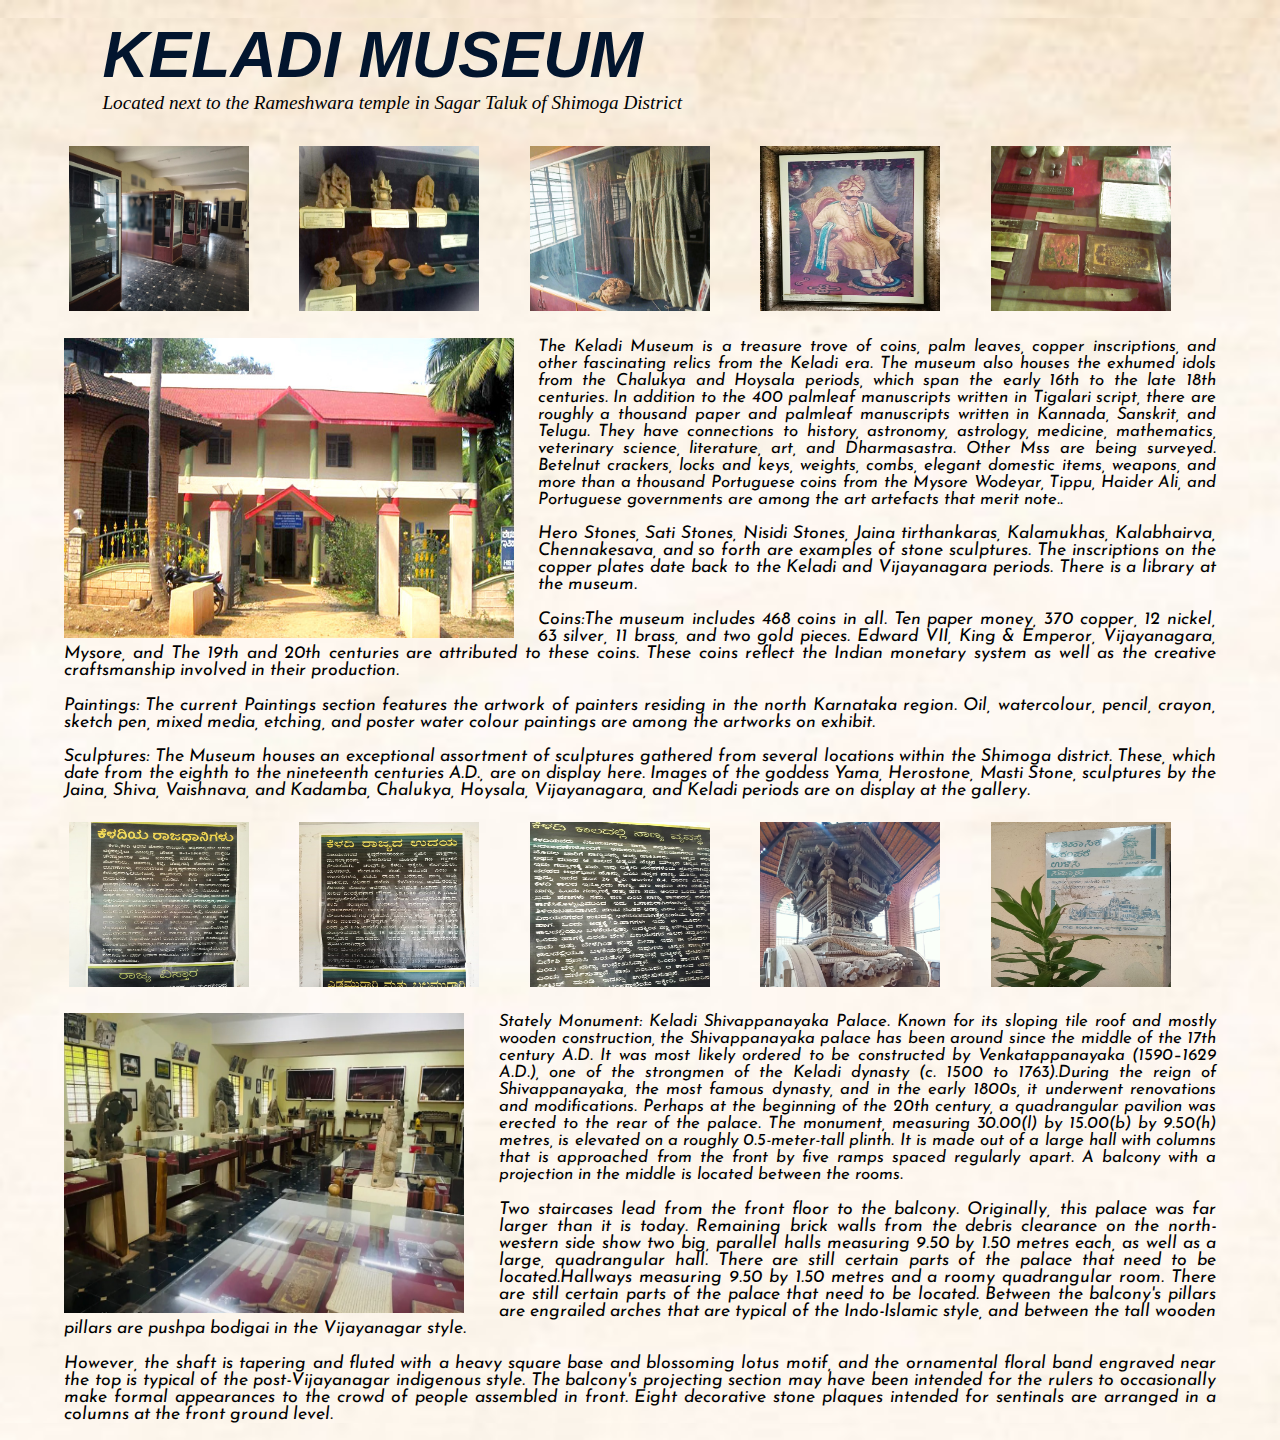
<file: keladi-museum/index.html>
<!DOCTYPE html>
<html lang="en">
<head>
    <meta charset="UTF-8">
    <meta name="viewport" content="width=device-width, initial-scale=1.0">
    <link rel="stylesheet" href="style.css">
    <title>Keladi-Museum</title>
    <link rel="icon" href="../img/travel_icon.png" type="image/x-icon">
    <!-- Link to Swiper CSS -->
    <link rel="stylesheet" href="https://unpkg.com/swiper/swiper-bundle.min.css">
</head>
<body>
    <div class="header-cls">
    <h1 id="km">KELADI MUSEUM</h2>
    <p>Located next to the Rameshwara temple in Sagar Taluk of Shimoga District</p>
    </div>

    <div class="main-content">
        <div class="highlights-of-km">
            <div class="row">
                <div class="column">
                     <img src="imgs/m8.jpg" width="180" height="165"alt="">
                </div>
                <div class="column">
                    <img src="imgs/m2.jpg" width="180" height="165" alt="">
                </div>
                <div class="column">
                    <img src="imgs/m3.jpg" width="180" height="165" alt="">
                </div>
                <div class="column">
                     <img src="imgs/m4.jpg" width="180" height="165" alt="">
                 </div>
                 
                <div class="column">
                    <img src="imgs/m9.jpg" width="180" height="165" alt="">
                </div>
            </div>
        </div>
        <p>
            <figure style="float: left; width: 37vw; margin: 0;">
                <img src="imgs/keladi_museum.jpg" width="450" height="300" alt="keladi_museum" style="margin-right: 1vw;">
              </figure>
                             The Keladi Museum is a treasure trove of coins, palm leaves, copper inscriptions, and other fascinating relics from the Keladi era. The museum also houses the exhumed idols from the Chalukya and Hoysala periods, which span the early 16th to the late 18th centuries.
                             In addition to the 400 palmleaf manuscripts written in Tigalari script, there are roughly a thousand paper and palmleaf manuscripts written in Kannada, Sanskrit, and Telugu. They have connections to history, astronomy, astrology, medicine, mathematics, veterinary science, literature, art, and Dharmasastra. Other Mss are being surveyed.
                             Betelnut crackers, locks and keys, weights, combs, elegant domestic items, weapons, and more than a thousand Portuguese coins from the Mysore Wodeyar, Tippu, Haider Ali, and Portuguese governments are among the art artefacts that merit note.. </p>
        <p>Hero Stones, Sati Stones, Nisidi Stones, Jaina tirthankaras, Kalamukhas, Kalabhairva, Chennakesava, and so forth are examples of stone sculptures. The inscriptions on the copper plates date back to the Keladi and Vijayanagara periods. There is a library at the museum.</p>
        <p>Coins:The museum includes 468 coins in all. Ten paper money, 370 copper, 12 nickel, 63 silver, 11 brass, and two gold pieces. Edward VII, King & Emperor, Vijayanagara, Mysore, and The 19th and 20th centuries are attributed to these coins. 
           These coins reflect the Indian monetary system as well as the creative craftsmanship involved in their production.
        </p>
        <p>Paintings: The current Paintings section features the artwork of painters residing in the north Karnataka region. Oil, watercolour, pencil, crayon, sketch pen, mixed media, etching, and poster water colour paintings are among the artworks on exhibit.
        </p>
        <p>
           Sculptures: The Museum houses an exceptional assortment of sculptures gathered from several locations within the Shimoga district. These, which date from the eighth to the nineteenth centuries A.D., are on display here.
        Images of the goddess Yama, Herostone, Masti Stone, sculptures by the Jaina, Shiva, Vaishnava, and Kadamba, Chalukya, Hoysala, Vijayanagara, and Keladi periods are on display at the gallery.
        </p>
        <div class="highlights-of-km">
            <div class="row">
                <div class="column">
                     <img src="imgs/m6.jpg" width="180" height="165"alt="">
                </div>
                <div class="column">
                    <img src="imgs/m7.jpg" width="180" height="165" alt="">
                </div>
                <div class="column">
                    <img src="imgs/m5.jpg" width="180" height="165" alt="">
                </div>
                <div class="column">
                     <img src="imgs/chariot.jpg" width="180" height="165" alt="">
                 </div>
                 
                <div class="column">
                    <img src="imgs/imp.jpg" width="180" height="165" alt="">
                </div>
            </div>
        </div>
        <p> 
            <figure style="float: left; width:34vw; margin: 0;">
                <img src="imgs/img1.jpg" alt="Museum" width="400" height="300" style="margin-right: 1vw;">
              </figure>
              Stately Monument: Keladi Shivappanayaka Palace.
              Known for its sloping tile roof and mostly wooden construction, the Shivappanayaka palace has been around since the middle of the 17th century A.D. It was most likely ordered to be constructed by Venkatappanayaka (1590–1629 A.D.), 
              one of the strongmen of the Keladi dynasty (c. 1500 to 1763).During the reign of Shivappanayaka, the most famous dynasty, and in the early 1800s, it underwent renovations and modifications. 
              Perhaps at the beginning of the 20th century, a quadrangular pavilion was erected to the rear of the palace. The monument, measuring 30.00(l) by 15.00(b) by 9.50(h) metres, is elevated on a roughly 0.5-meter-tall plinth.
              It is made out of a large hall with columns that is approached from the front by five ramps spaced regularly apart.
              A balcony with a projection in the middle is located between the rooms.
        </p>
        <p> 
              Two staircases lead from the front floor to the balcony. Originally, this palace was far larger than it is today.
              Remaining brick walls from the debris clearance on the north-western side show two big, parallel halls measuring 9.50 by 1.50 metres each, as well as a large, quadrangular hall.  
              There are still certain parts of the palace that need to be located.Hallways measuring 9.50 by 1.50 metres and a roomy quadrangular room. There are still certain parts of the palace that need to be located.
              Between the balcony's pillars are engrailed arches that are typical of the Indo-Islamic style, and between the tall wooden pillars are pushpa bodigai in the Vijayanagar style.
         </p>
         <p>
              However, the shaft is tapering and fluted with a heavy square base and blossoming lotus motif, and the ornamental floral band engraved near the top is typical of the post-Vijayanagar indigenous style. 
              The balcony's projecting section may have been intended for the rulers to occasionally make formal appearances to the crowd of people assembled in front. Eight decorative stone plaques intended for sentinals are arranged in a columns at the front ground level. 
        </p>
    </div>
</body>
</html>
</file>
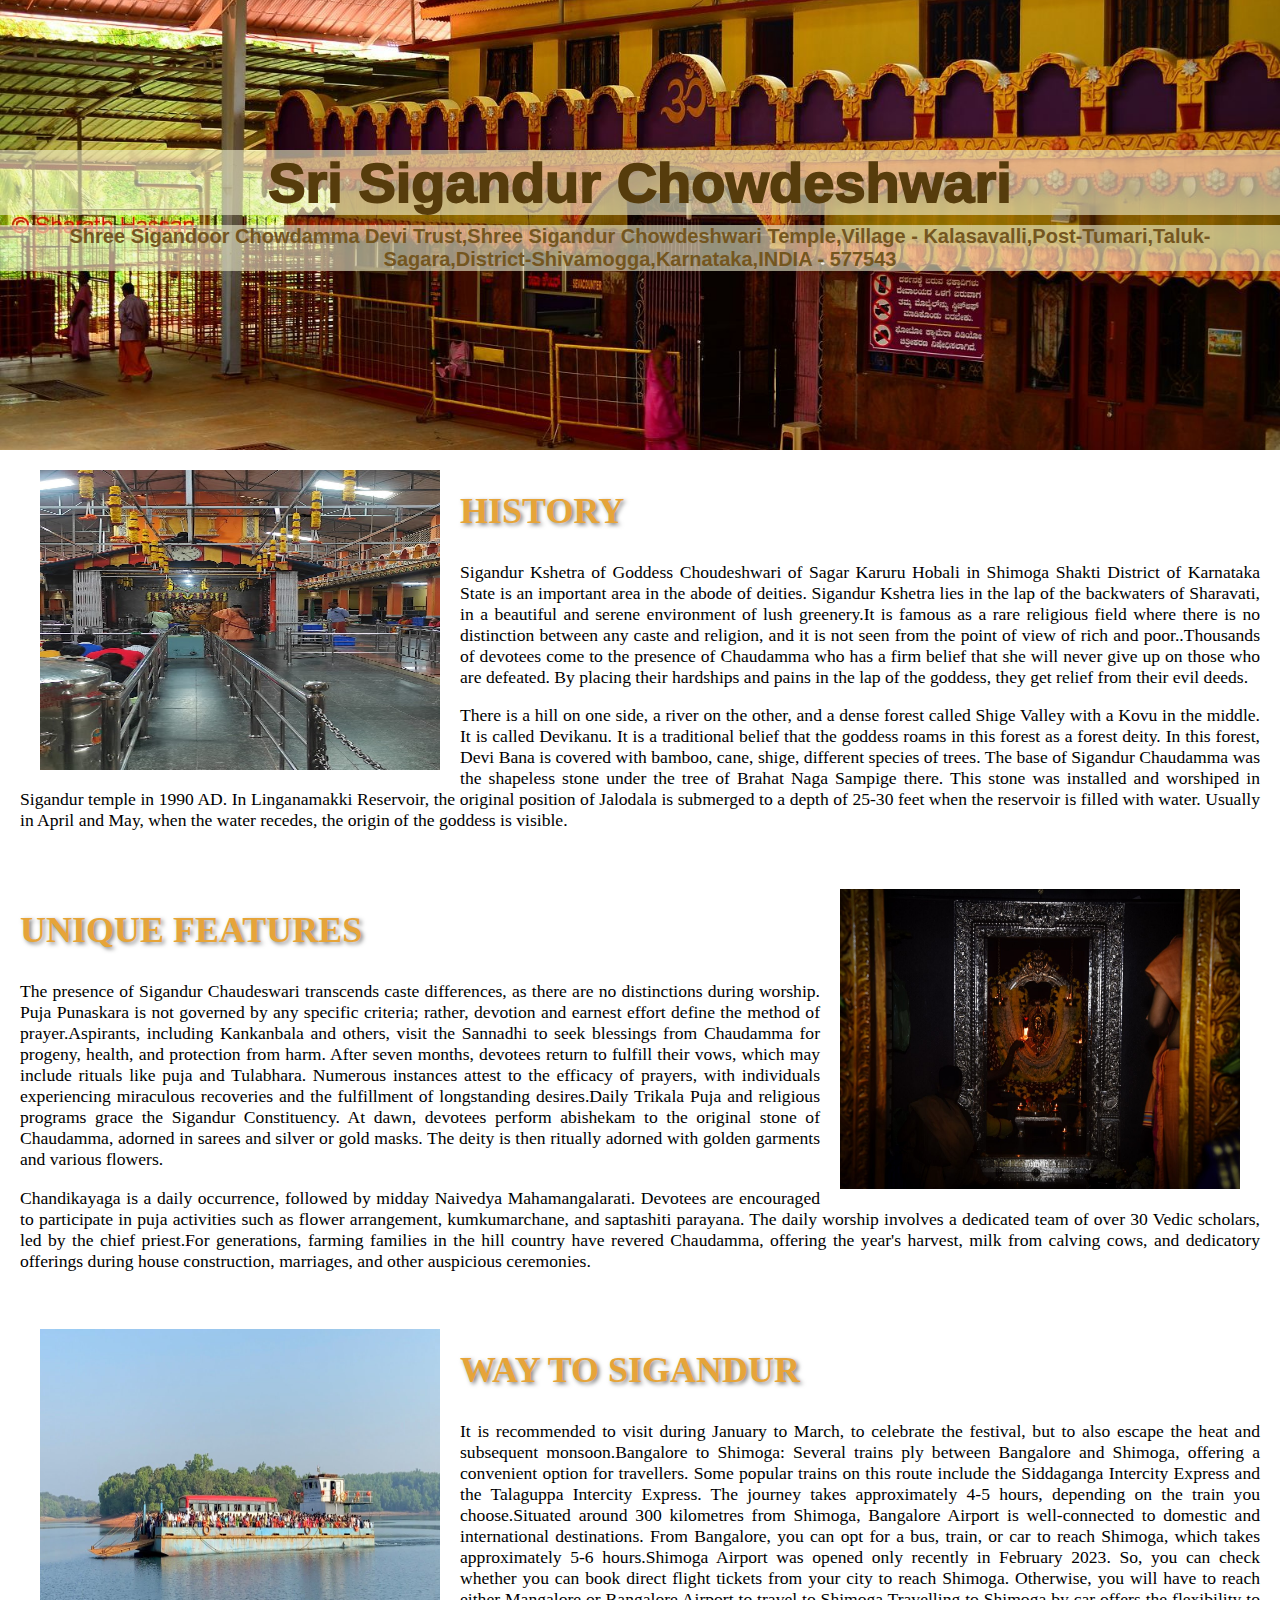
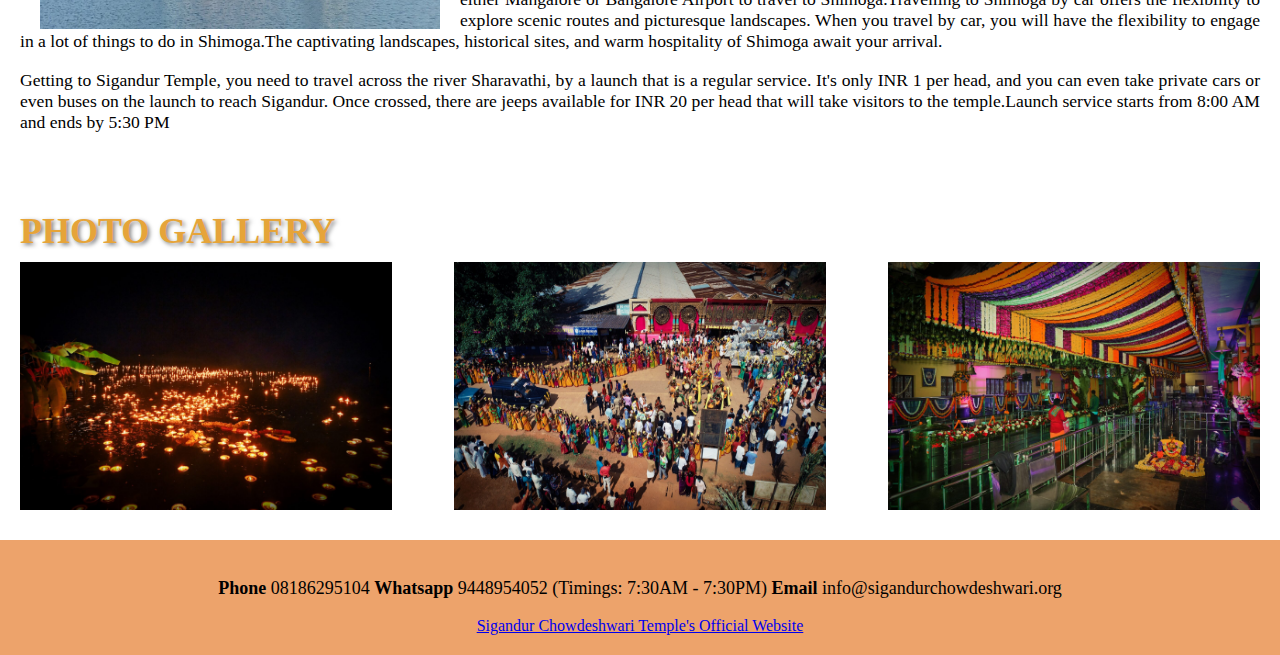
<file: sigandur/index.html>
<!DOCTYPE html>
<html lang="en">
<head>
    <meta charset="UTF-8">
    <meta name="viewport" content="width=device-width, initial-scale=1.0">
    <title>Siganduru Kshetra</title>
    <link rel="icon" href="../img/travel_icon.png" type="image/x-icon">
    <link rel="stylesheet" href="styles.css">
</head>
<body>
   <div class="header">
    <h1>Sri Sigandur Chowdeshwari</h1>
    <p>Shree Sigandoor Chowdamma Devi Trust,Shree Sigandur Chowdeshwari Temple,Village - Kalasavalli,Post-Tumari,Taluk-Sagara,District-Shivamogga,Karnataka,INDIA - 577543</p>
   </div> 
   <div class="history">
        <img src="images/img1.jpg" alt="Temple image" class="float-left">
        <div class="content">
            <h2>History</h2>
            <p>Sigandur Kshetra of Goddess Choudeshwari of Sagar Karuru Hobali in Shimoga Shakti District of Karnataka State is an important area in the abode of deities. Sigandur Kshetra lies in the lap of the backwaters of Sharavati, in a beautiful and serene environment of lush greenery.It is famous as a rare religious field where there is no distinction between any caste and religion, and it is not seen from the point of view of rich and poor..Thousands of devotees come to the presence of Chaudamma who has a firm belief that she will never give up on those who are defeated. By placing their hardships and pains in the lap of the goddess, they get relief from their evil deeds.</p>
            <p>There is a hill on one side, a river on the other, and a dense forest called Shige Valley with a Kovu in the middle. It is called Devikanu. It is a traditional belief that the goddess roams in this forest as a forest deity. In this forest, Devi Bana is covered with bamboo, cane, shige, different species of trees. The base of Sigandur Chaudamma was the shapeless stone under the tree of Brahat Naga Sampige there. This stone was installed and worshiped in Sigandur temple in 1990 AD.
            In Linganamakki Reservoir, the original position of Jalodala is submerged to a depth of 25-30 feet when the reservoir is filled with water. Usually in April and May, when the water recedes, the origin of the goddess is visible.</p>
        </div>
    </div>
    <div class="significance">
        <img src="images/img2.jpg" alt="Devi image" class="float-right">
        <div class="content">
            <h2>Unique features</h2>
            <p>The presence of Sigandur Chaudeswari transcends caste differences, as there are no distinctions during worship. Puja Punaskara is not governed by any specific criteria; rather, devotion and earnest effort define the method of prayer.Aspirants, including Kankanbala and others, visit the Sannadhi to seek blessings from Chaudamma for progeny, health, and protection from harm. After seven months, devotees return to fulfill their vows, which may include rituals like puja and Tulabhara. Numerous instances attest to the efficacy of prayers, with individuals experiencing miraculous recoveries and the fulfillment of longstanding desires.Daily Trikala Puja and religious programs grace the Sigandur Constituency. At dawn, devotees perform abishekam to the original stone of Chaudamma, adorned in sarees and silver or gold masks. The deity is then ritually adorned with golden garments and various flowers.
            </p>
            <p>Chandikayaga is a daily occurrence, followed by midday Naivedya Mahamangalarati. Devotees are encouraged to participate in puja activities such as flower arrangement, kumkumarchane, and saptashiti parayana. The daily worship involves a dedicated team of over 30 Vedic scholars, led by the chief priest.For generations, farming families in the hill country have revered Chaudamma, offering the year's harvest, milk from calving cows, and dedicatory offerings during house construction, marriages, and other auspicious ceremonies.
            </p>
        </div>
    </div>
    <div class="way">
        <img src="images/img3.jpg" alt="Launch image" class="float-left">
        <div class="content">
            <h2>Way to Sigandur</h2>
            <p>It is recommended to visit during January to March, to celebrate the festival, but to also escape the heat and subsequent monsoon.Bangalore to Shimoga: Several trains ply between Bangalore and Shimoga, offering a convenient option for travellers. Some popular trains on this route include the Siddaganga Intercity Express and the Talaguppa Intercity Express. The journey takes approximately 4-5 hours, depending on the train you choose.Situated around 300 kilometres from Shimoga, Bangalore Airport is well-connected to domestic and international destinations. From Bangalore, you can opt for a bus, train, or car to reach Shimoga, which takes approximately 5-6 hours.Shimoga Airport was opened only recently in February 2023. So, you can check whether you can book direct flight tickets from your city to reach Shimoga. Otherwise, you will have to reach either Mangalore or Bangalore Airport to travel to Shimoga.Travelling to Shimoga by car offers the flexibility to explore scenic routes and picturesque landscapes. When you travel by car, you will have the flexibility to engage in a lot of things to do in Shimoga.The captivating landscapes, historical sites, and warm hospitality of Shimoga await your arrival.
            </p>
            <p>Getting to Sigandur Temple, you need to travel across the river Sharavathi, by a launch that is a regular service. It's only INR 1 per head, and you can even take private cars or even buses on the launch to reach Sigandur. Once crossed, there are jeeps available for INR 20 per head that will take visitors to the temple.Launch service starts from 8:00 AM and ends by 5:30 PM
            </p>
        </div>
    </div>
    <div class="photo-gallery">
        <h2>Photo Gallery</h2>
        <div class="photos">
            <img src="images/img4.jpg" alt="Photo 1">
            <img src="images/img5.jpg" alt="Photo 2">
            <img src="images/img6.jpg" alt="Photo 3">
        </div>
    </div>
</body>
<footer>
    <p><b>Phone</b> 
        08186295104
        <b>Whatsapp</b> 
        9448954052
        (Timings: 7:30AM - 7:30PM)
        <b>Email</b> 
        info@sigandurchowdeshwari.org</p>
    <a href="https://www.sigandurchowdeshwari.org/en/temple-history">Sigandur Chowdeshwari Temple's Official Website </a>
</footer>
</html>
</file>
<file: keladi-museum/style.css>
@import url('https://fonts.googleapis.com/css2?family=Protest+Revolution&family=Tinos:wght@700&family=Josefin+Sans:ital,wght@1,400&display=swap');

html, body{
    width: 100%;
    margin: 0;
    background-image: url('imgs/bck.jpg'); 
    background-size: cover;
    background-repeat: no-repeat;
    background-position: center;
}

.header-cls{
    margin-left: 8vw;
    margin-right: 8vw;
}

.header-cls p{
    margin: 0;
    font-size: 1.2em;
    font-family: 'Tinos', serif;
    margin-bottom: 2vh;
}
#km{
    font-family: 'Helvetica', monospace;
    font-style: oblique;
    font-size: 4em;
    color: rgb(2, 21, 46);
    margin-bottom: 0;
    margin-top: 2vh;
}
*{
    box-sizing: border-box;
  }
  
.column {
    float: left;
    width: 20%;
    padding: 5px;
  }
  
  /* Clearfix (clear floats) */
.row::after {
    content: "";
    clear: both;
    display: table;
  }

.main-content{
    margin-left: 5vw;
    margin-right: 5vw;
    margin-top: 3vh;
    text-align: justify;
}

.main-content, p{
    font-size: 1.05em;
    font-weight: 100;
    font-family: "Josefin Sans", sans-serif;
    font-optical-sizing: auto;
    font-weight: 400;
    font-style: italic;  
}
</file>
<file: sigandur/styles.css>
.header{
    background-image: url(images/bg.jpg);
    width:100%;
    height: 450px;
    background-repeat: no-repeat;
    background-size: cover;
    background-position: center; 
    overflow: hidden;
    margin-bottom: 0;
}
.header h1{
    position:relative;
    text-align: center;
    font-family: 'Gill Sans', 'Gill Sans MT', Calibri, 'Trebuchet MS', sans-serif;
    font-weight: 1000;
    margin:150px 0px 10px 0px;
    font-size: 56px;
    color: rgb(86, 60, 12);
    background-color: rgb(242, 242, 209,0.6);
}
.header p{
    position:relative;
    text-align: center;
    font-family: Arial, Helvetica, sans-serif;
    font-weight: 700;
    margin:0px 0px 10px 0px;
    font-size: 20px;
    color: rgb(116, 86, 31);
    background-color: rgb(242, 242, 209,0.6);
}
body,html{
    margin: 0;
    padding: 0;
}
.float-left{
    float:left;
    margin-right:20px;
    margin-left: 20px;
    width: 400px;
    height: 300px;
}
.float-right{
    float:right;
    margin-right:20px;
    margin-left: 20px;
    width: 400px;
    height: 300px;
}
h2{
    color: #e6a439;
    font-size: 36px; 
    font-family: Georgia,serif;
    text-shadow: 2px 2px 4px rgba(0, 0, 0, 0.5); 
    text-transform: uppercase; 
    margin-top: 20px;
}
.content p{
    font-size: 1.1em;
    text-align: justify;
}
.history{
    padding: 20px;
}
.significance{
    padding: 20px;
}
.way {
    padding: 20px;
}
.photo-gallery {
    padding: 20px;
}

.photo-gallery h2 {
    margin-bottom: 10px; 
}

.photos {
    display: flex;
    justify-content: space-between;
}

.photos img {
    width: 30%; 
    margin-bottom: 10px;
}
footer {
    background-color: #eda36b;
    padding: 20px 0;
    text-align: center;
}

.footer-link {
    color: #f2eeee;
    text-decoration: none;
    font-weight: bold;
    transition: color 0.3s ease;
}

footer p{
    font-size: large;
}
</file>
